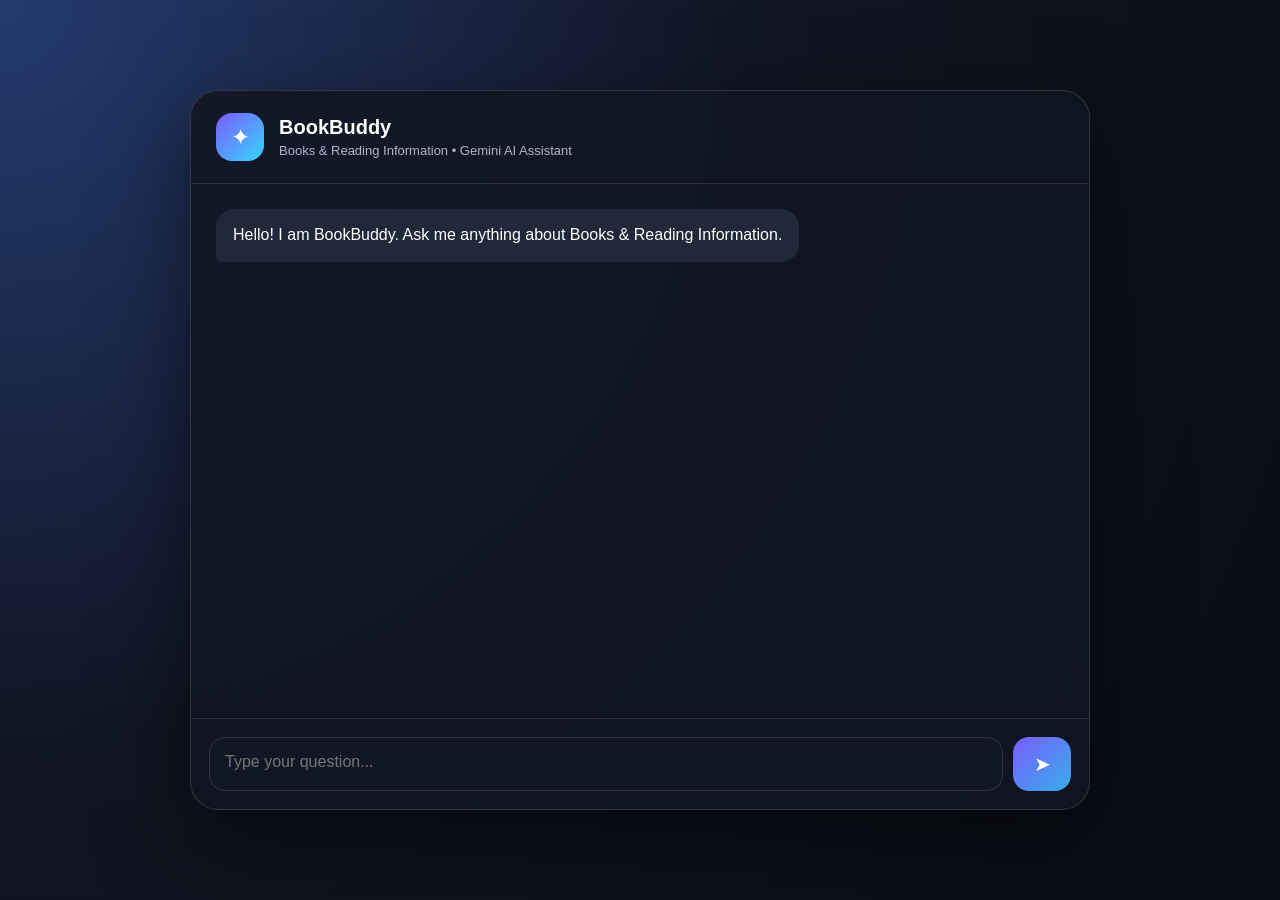
<file: templates/index.html>
<!DOCTYPE html>
<html lang="en">
<head>
<meta charset="UTF-8">
<meta name="viewport" content="width=device-width, initial-scale=1.0">
<title>BookBuddy</title>
<style>
*{box-sizing:border-box;margin:0;padding:0}
body{min-height:100vh;font-family:Arial,sans-serif;background:radial-gradient(circle at top left,#243b70,#101522 48%,#090c13);color:#fff;display:flex;align-items:center;justify-content:center;padding:22px}
.app{width:min(900px,100%);height:min(720px,94vh);display:flex;flex-direction:column;overflow:hidden;border:1px solid #ffffff22;border-radius:28px;background:#111622dd;backdrop-filter:blur(18px);box-shadow:0 30px 90px #0008}
header{padding:22px 25px;display:flex;align-items:center;gap:15px;border-bottom:1px solid #ffffff1a}
.logo{width:48px;height:48px;display:grid;place-items:center;border-radius:16px;background:linear-gradient(135deg,#7c5cff,#35d6ff);font-size:23px}
header h1{font-size:20px} header p{margin-top:4px;color:#aeb8ca;font-size:13px}
#chat{flex:1;overflow-y:auto;padding:25px;display:flex;flex-direction:column;gap:15px}
.message{max-width:78%;padding:14px 17px;border-radius:18px;line-height:1.55;white-space:pre-wrap}
.bot{align-self:flex-start;background:#20283a;border-bottom-left-radius:6px}
.user{align-self:flex-end;background:linear-gradient(135deg,#6551ee,#367eea);border-bottom-right-radius:6px}
.composer{padding:18px;border-top:1px solid #ffffff1a;display:flex;gap:10px}
textarea{flex:1;resize:none;height:54px;border:1px solid #ffffff20;outline:none;border-radius:16px;padding:15px;color:#fff;background:#111725;font:inherit}
button{width:58px;border:0;border-radius:16px;cursor:pointer;color:#fff;background:linear-gradient(135deg,#7c5cff,#35aeea);font-size:20px}
button:disabled{opacity:.5;cursor:not-allowed}
@media(max-width:600px){.app{height:92vh;border-radius:20px}.message{max-width:88%}}
</style>
</head>
<body>
<div class="app">
<header><div class="logo">✦</div><div><h1>BookBuddy</h1><p>Books & Reading Information • Gemini AI Assistant</p></div></header>
<main id="chat"><div class="message bot">Hello! I am BookBuddy. Ask me anything about Books & Reading Information.</div></main>
<form class="composer" id="chatForm"><textarea id="message" placeholder="Type your question..." required></textarea><button id="send" type="submit">➤</button></form>
</div>
<script>
const form=document.getElementById("chatForm"),input=document.getElementById("message"),chat=document.getElementById("chat"),send=document.getElementById("send");
function addMessage(text,type){const d=document.createElement("div");d.className="message "+type;d.textContent=text;chat.appendChild(d);chat.scrollTop=chat.scrollHeight}
form.addEventListener("submit",async e=>{e.preventDefault();const message=input.value.trim();if(!message)return;addMessage(message,"user");input.value="";send.disabled=true;try{const r=await fetch("/chat",{method:"POST",headers:{"Content-Type":"application/json"},body:JSON.stringify({message})});const d=await r.json();addMessage(d.reply||"No response received.","bot")}catch(e){addMessage("Sorry, something went wrong. Please try again.","bot")}finally{send.disabled=false;input.focus()}});
</script>
</body>
</html>
</file>
